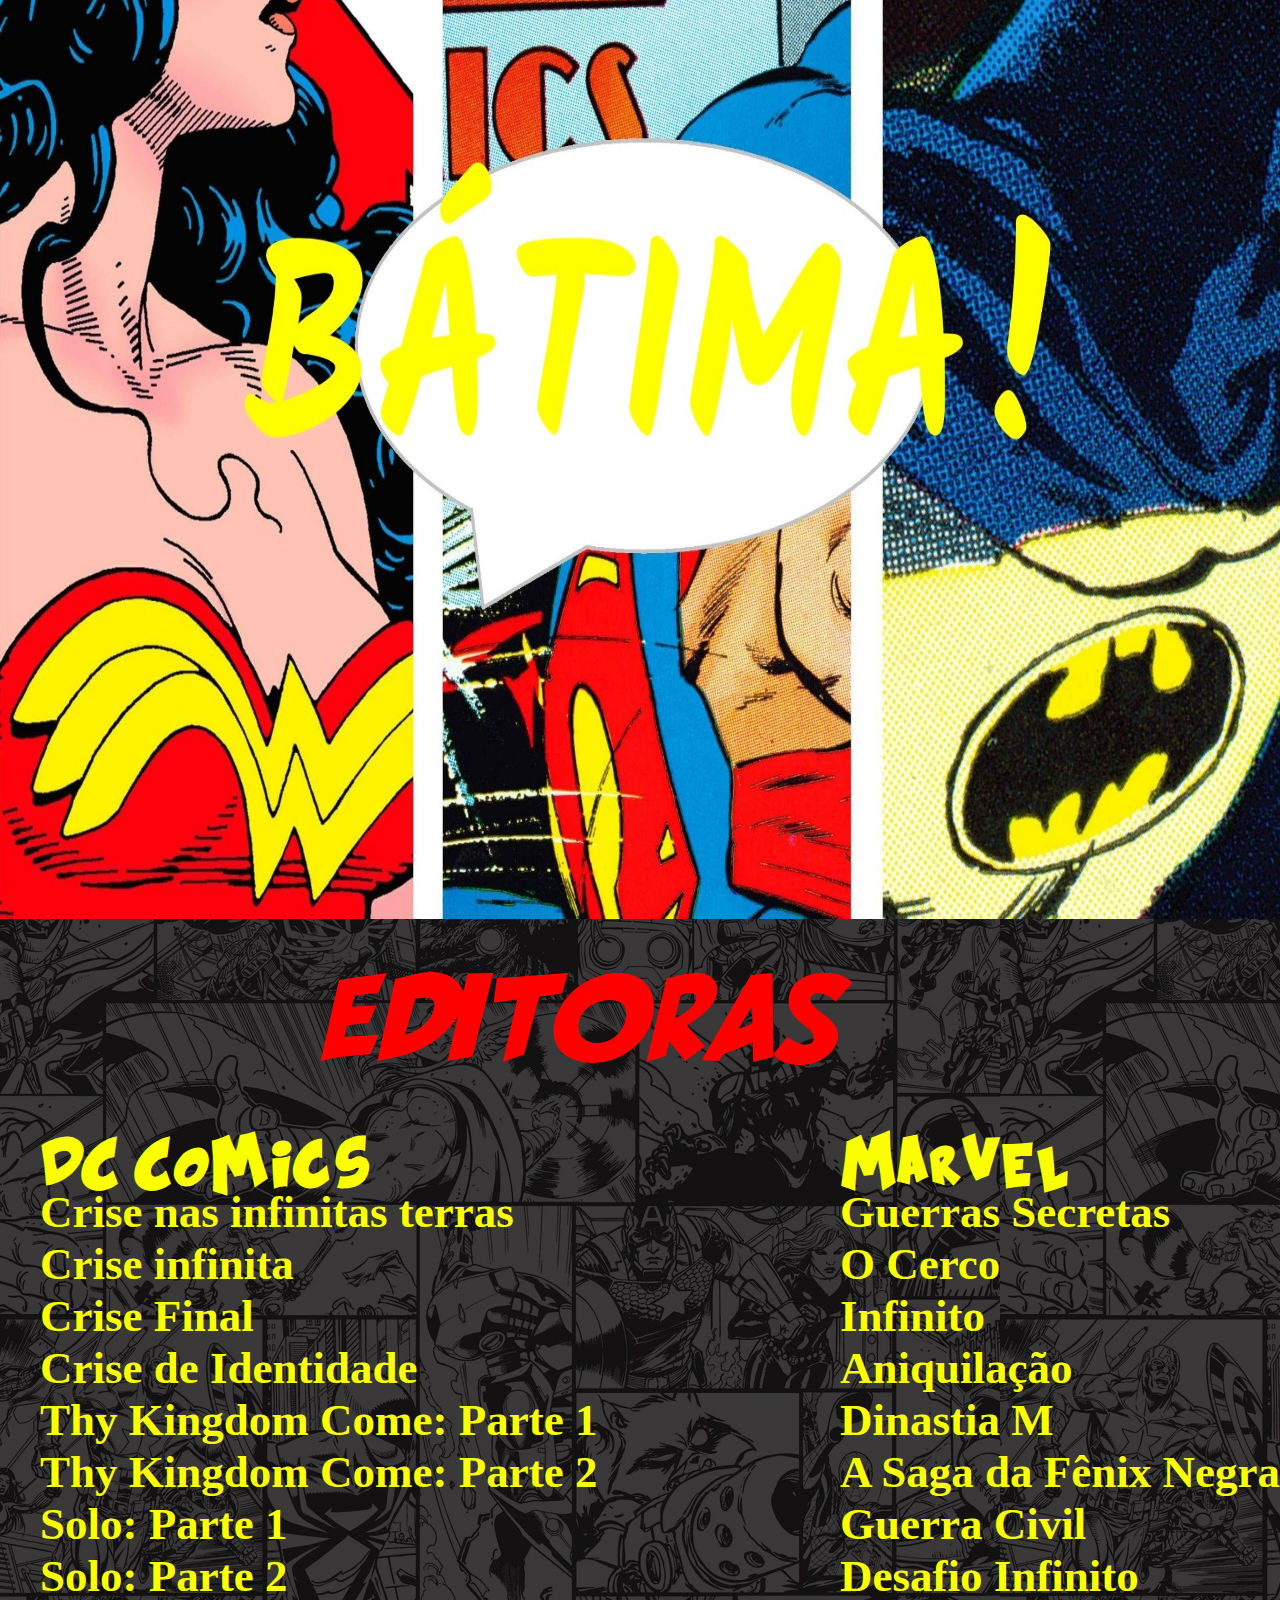
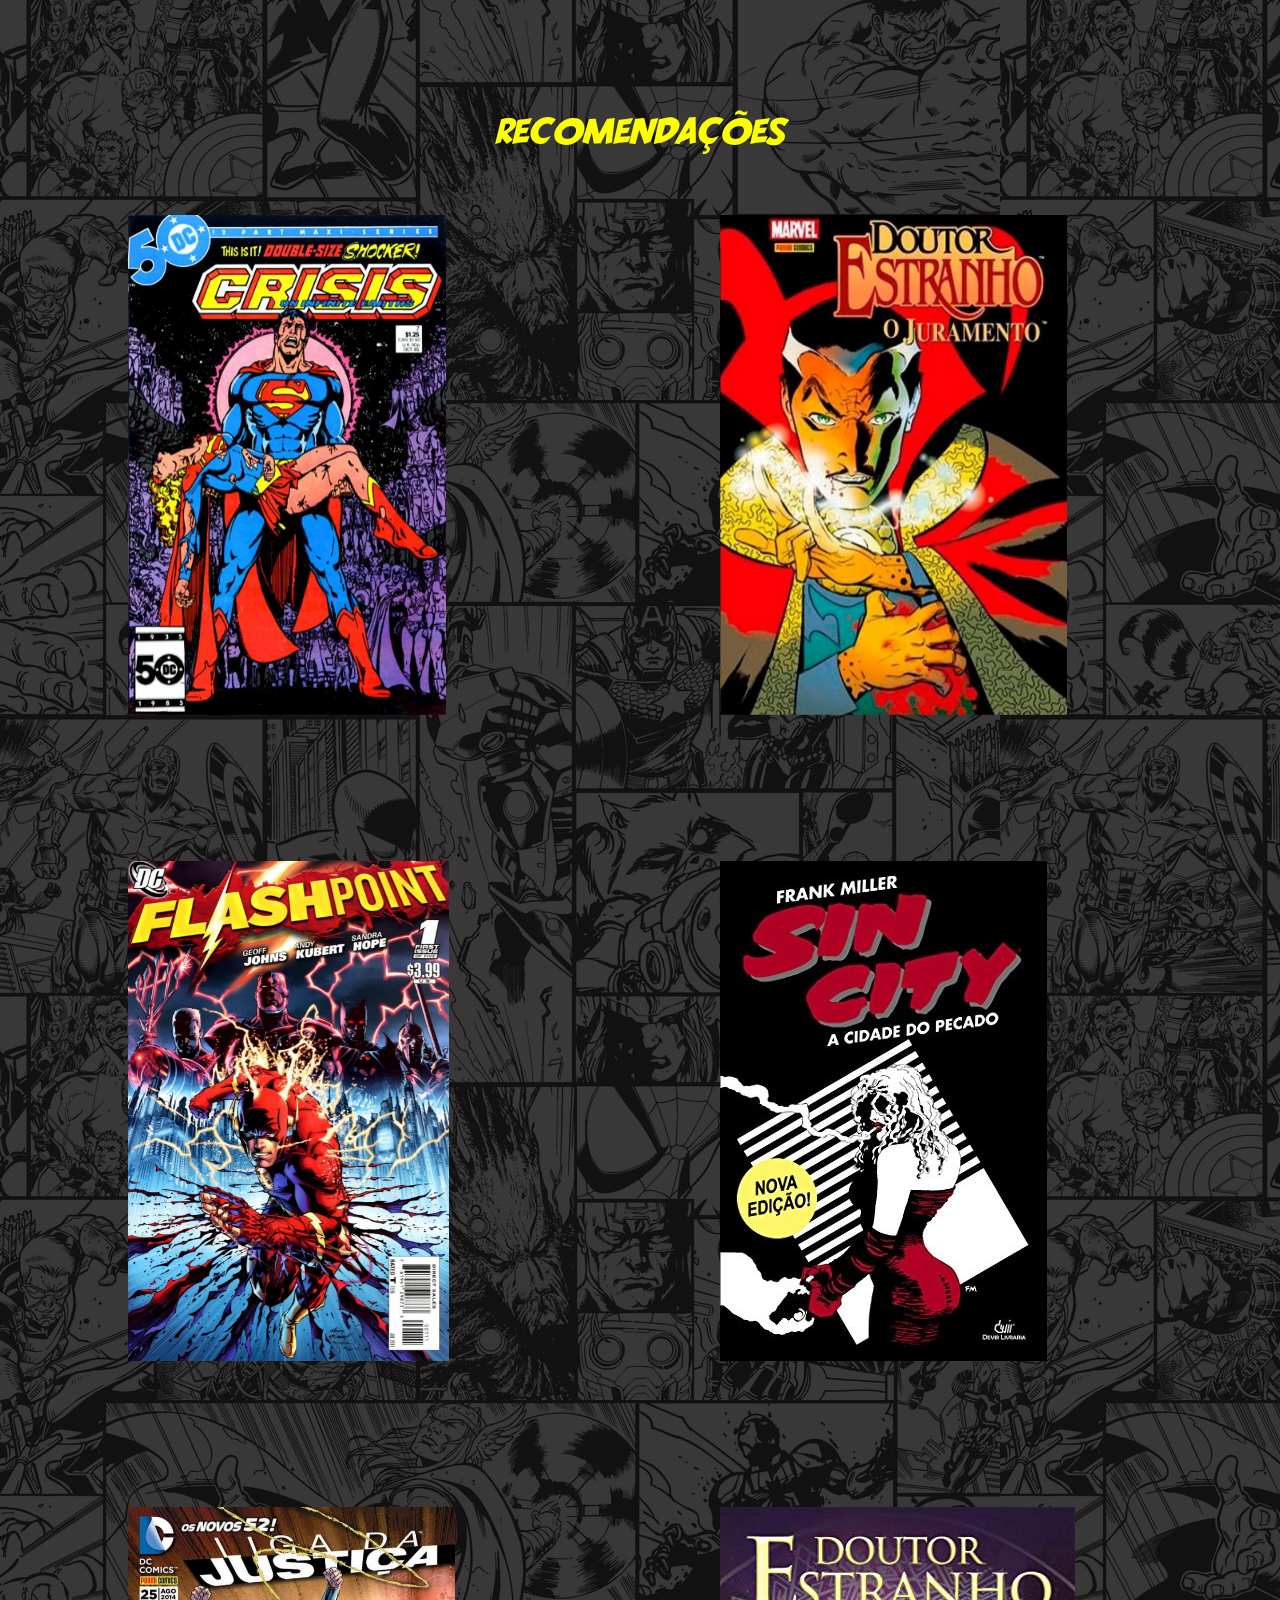
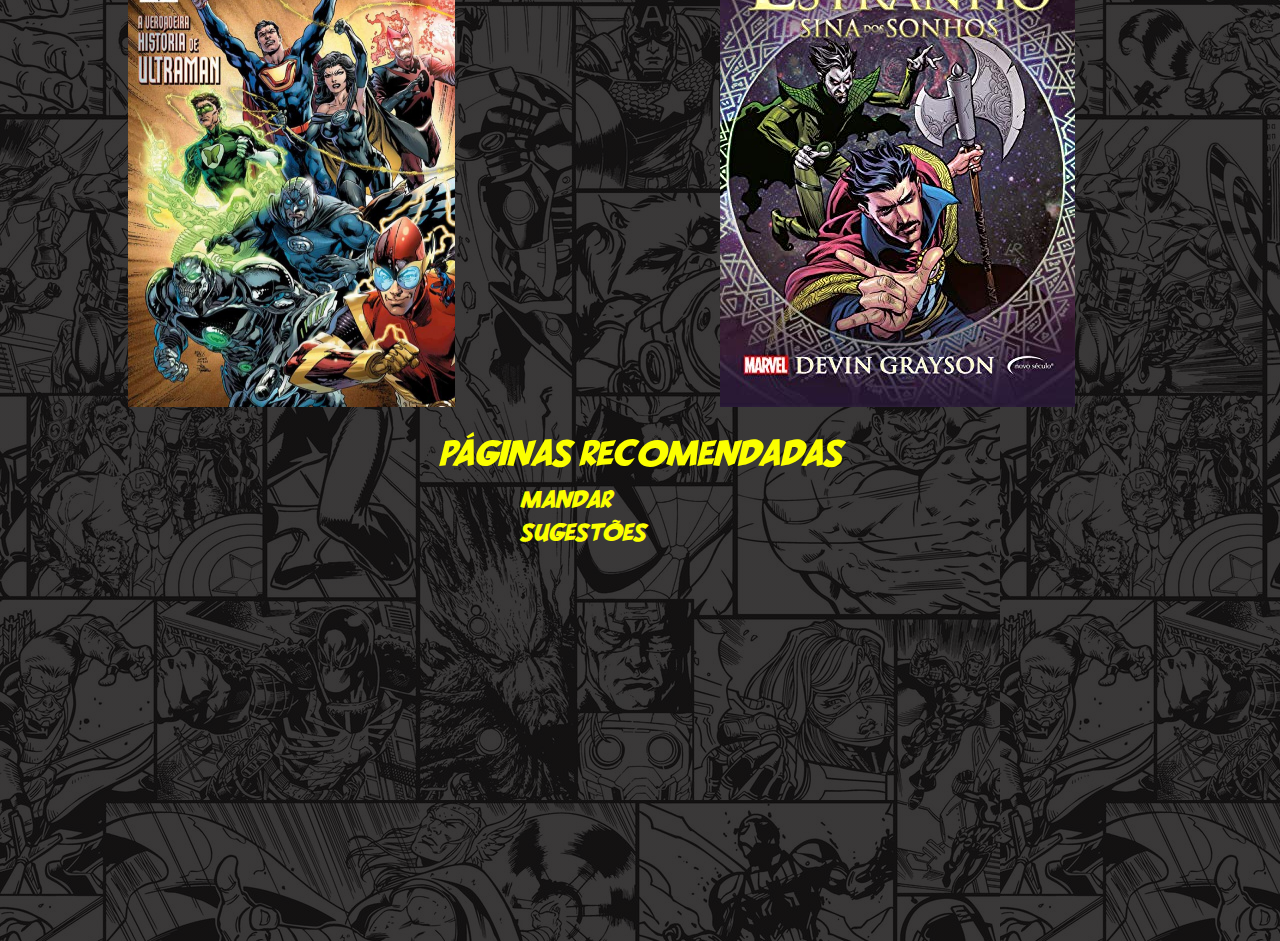
<file: index.html>
<!DOCTYPE html>
<html>
<head>
    <meta charset='utf-8'>
    <title>Page Title</title>
    <link rel="stylesheet" href="master.css">
  
</head>

<body class="opçoes">

<header>
        <div class="title">
        <img src="img/DSC100128136-1.jpg" class="background-image">
        </div>
</header>  





<main >

    <div>
        
        <section class="section">
            <p class="title-1">Editoras</p>
        </section>
 
    
        <section class="section-main" class="section" width=399px>
            <ul class="ul-dc" >    
                <li class="dc">DC Comics</li>
                <li><a href="crise nas infinitas terras.html" class="a">Crise nas infinitas terras</a></li>
                <li><a href="a" class="a">Crise infinita</a></li>
                <li><a href="b" class="a">Crise Final</a></li>
                <li><a href="c" class="a">Crise de Identidade</a></li>
                <li><a href="d" class="a">Thy Kingdom Come: Parte 1</a></li>
                <li><a href="e" class="a">Thy Kingdom Come: Parte 2</a></li>
                <li><a href="f" class="a">Solo: Parte 1</a></li>
                <li><a href="g" class="a">Solo: Parte 2</a></li>
            </ul>

            <ul class="ul-marvel">
                <li class="marvel">Marvel</li>
                <li><a href="a" class="a">Guerras Secretas</a></li>
                <li><a href="b" class="a">O Cerco</a></li>
                <li><a href="c" class="a">Infinito</a></li>
                <li><a href="d" class="a">Aniquilação</a></li>
                <li><a href="e" class="a">Dinastia M</a></li>
                <li><a href="f" class="a">A Saga da Fênix Negra</a></li>
                <li><a href="g" class="a">Guerra Civil</a></li>
                <li><a href="h" class="a">Desafio Infinito</a></li>

            </ul>

        </section>
    </div>
</main>







<footer >
<div> 
    <p class="p-int">RECOMENDAÇÕES</p>
</div>
<div class="container">
    <section>
        <content class="img-scale">
            <img src="img/Crisis_on_Infinite_Earths_7.jpg" width="" height="500px">
        </content>
    </section>

    <section>
        <content  class="img-scale">
            <img src="img/doutor-estranho-o-juramento-e1490013807220.jpg" width="" height="500px">
        </content>
    </section>

    <section>
        <content  class="img-scale">
            <img src="img/flashpoint1-cover-ponto-de-ignicao.jpg" width="" height="500px">
        </content>
    </section>

    <section>
        <content  class="img-scale"> 
            <img src="img/sin city.jpg" width="" height="500px">
        </content>
    </section>

    <section>
        <content  class="img-scale">
            <img src="img/panini_n52_ligadajus_25.jpg" width="" height="500px">
        </section>

    <section>
        <content class="img-scale">
            <img src="img/sina.jpg" width="" height="500px">
        </content>
    </section>
    <div  class="form">
    <p><a href="formulário.html" class="a">Mandar sugestões</a></p>
    </div>

    </div> 

    <div> 
         <p class="p-int-1">Páginas recomendadas</p>
    </div>

<section class="facebook">
    <div>
            <iframe src="https://www.facebook.com/plugins/page.php?href=https%3A%2F%2Fwww.facebook.com%2Fdc&tabs=timeline&width=350&height=400&small_header=false&adapt_container_width=true&hide_cover=false&show_facepile=true&appId" width="350" height="400" style="border:none;overflow:hidden" scrolling="no" frameborder="0" allowTransparency="true" allow="encrypted-media"></iframe>
    </div>


    <div >
            <iframe src="https://www.facebook.com/plugins/page.php?href=https%3A%2F%2Fwww.facebook.com%2Fmarvel&tabs=timeline&width=350&height=400&small_header=false&adapt_container_width=true&hide_cover=false&show_facepile=true&appId" width="350" height="400" style="border:none;overflow:hidden" scrolling="no" frameborder="0" allowTransparency="true" allow="encrypted-media"></iframe>
    </div>
</section>

</footer>

</body>
</html>
</file>
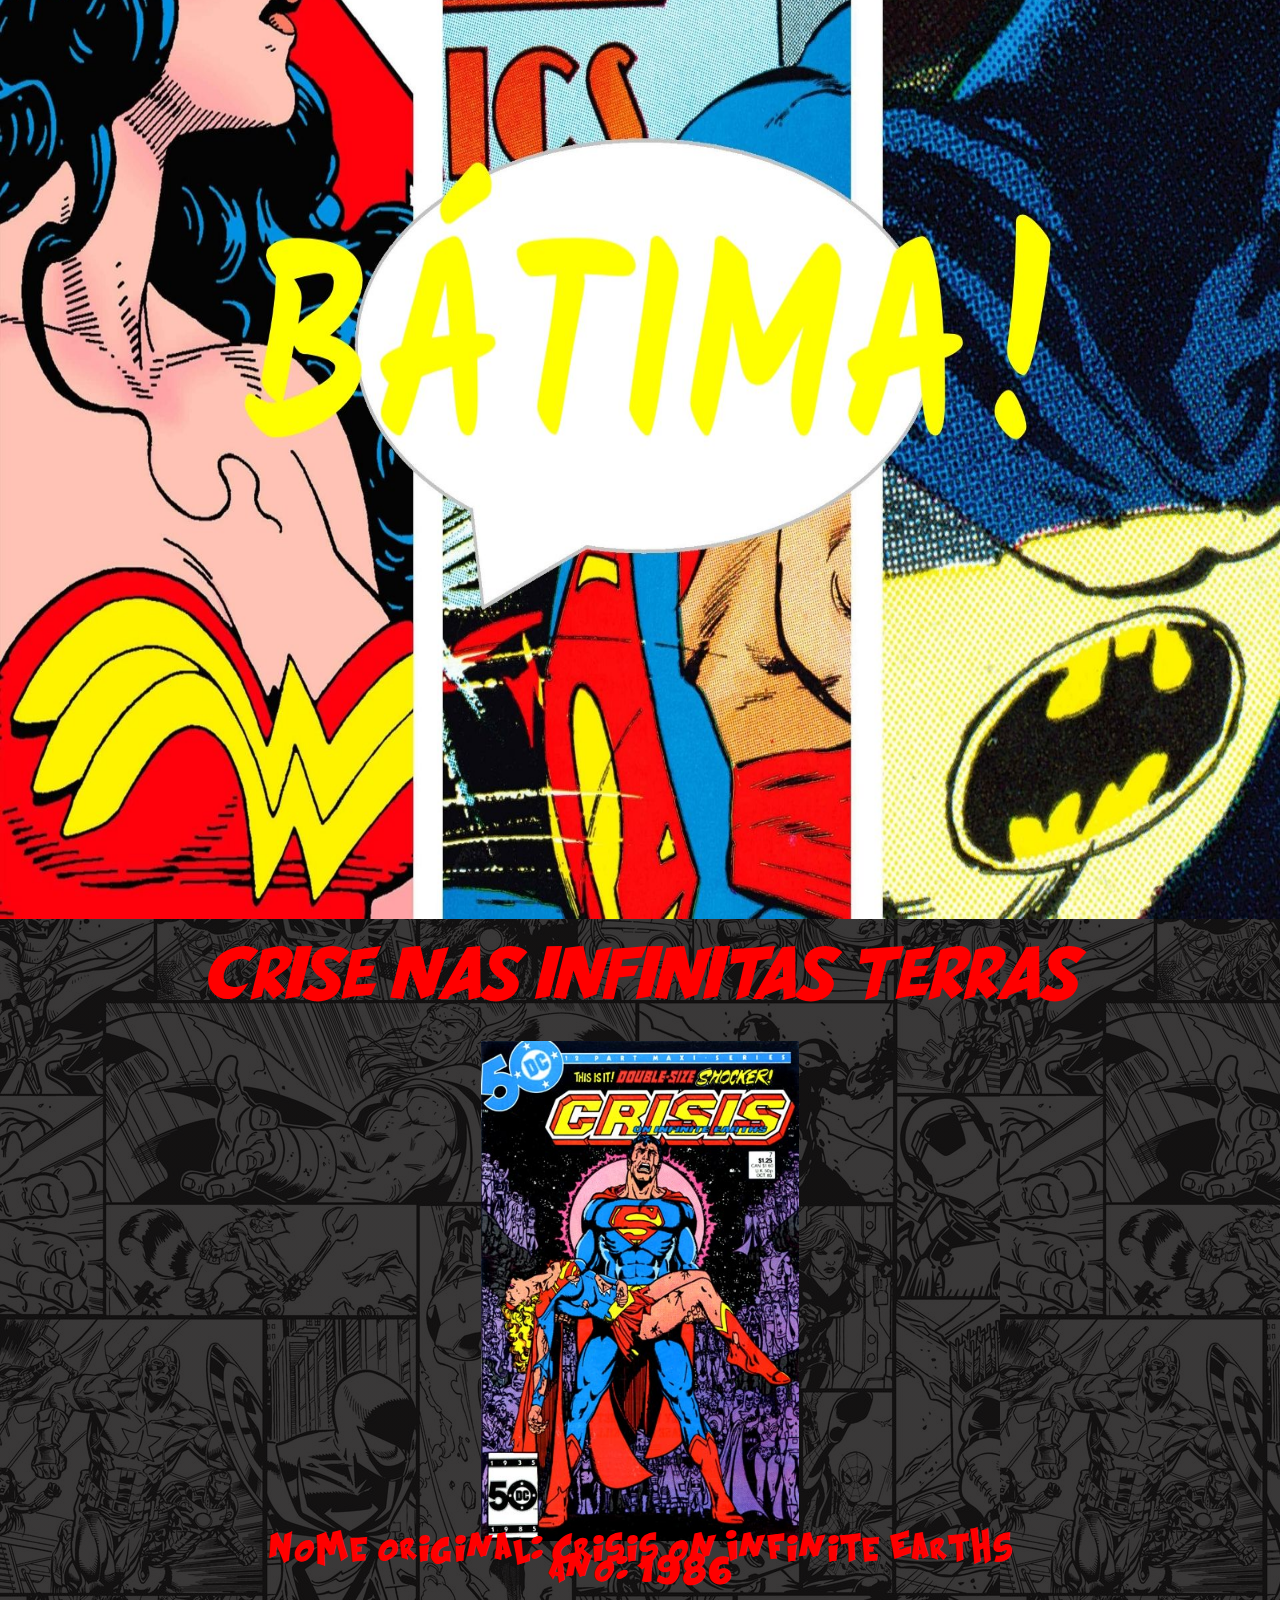
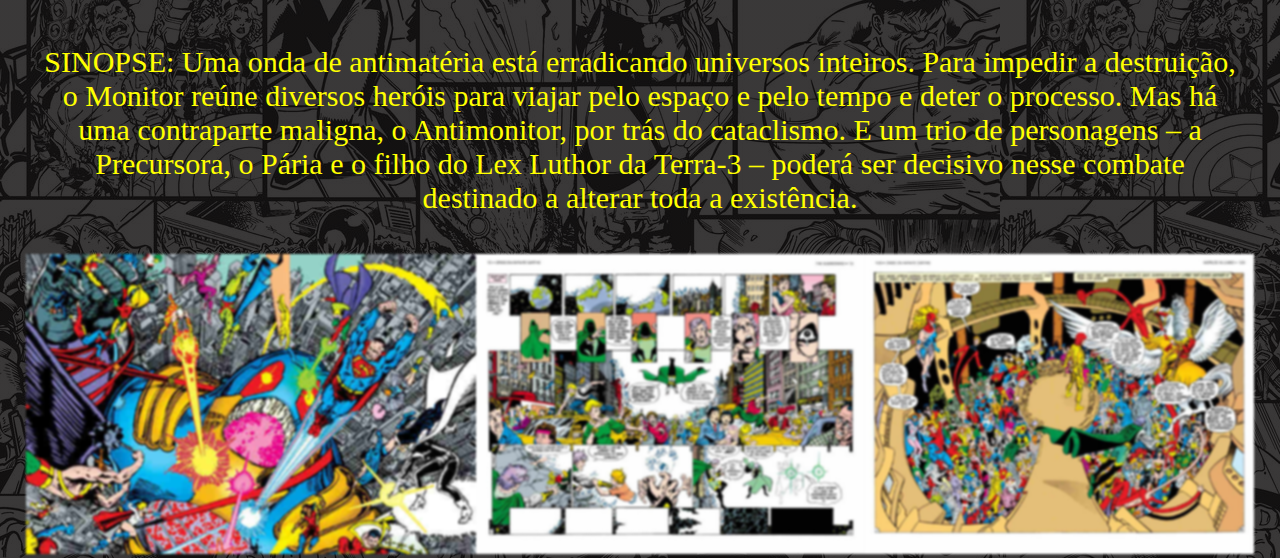
<file: crise nas infinitas terras.html>
<!DOCTYPE html>
<html>
<head>
    <meta charset='utf-8'>
    <title>Page Title</title>
    <link rel="stylesheet" href="crise.css">
  
</head>

<body class="opçoes">

<header>
        <img src="img/DSC100128136-1.jpg" class="background-image">
</header>  





<main>

    <div>
        <p class="title">Crise nas Infinitas Terras</p>
    </div>
  
<div class="main">

    <section>
        <content class="main-img"><img src="img/Crisis_on_Infinite_Earths_7.jpg" width="" height="500px"></content>
    </section>

</div>

<div class="main">

    <section >
        <content class="esp swing">Nome Original: Crisis on Infinite Earths</content>
    </section>
</div>

<div class="main">

    <section>
        <content class="esp swing">Ano: 1986</content>
    </section>

</div>

<div class="main">

        <section>
            <content class=""></content>
        </section>
    
</div>

<div class="main div-sinopse">

        <section>
            <content class="sinopse">SINOPSE: Uma onda de antimatéria está erradicando universos inteiros. Para impedir a destruição,
                 o Monitor reúne diversos heróis para viajar pelo espaço e pelo tempo e deter o processo.

                    Mas há uma contraparte maligna, o Antimonitor, por trás do cataclismo. E um trio de personagens 
                    – a Precursora, o Pária e o filho do Lex Luthor da Terra-3 – poderá ser decisivo nesse combate
                     destinado a alterar toda a existência.
             </content>
        </section>
 </div>
    
    <div  class="img-ex img-scale blur">
            <section>
                    <img src="img/crise_nas_infinitas_terras_plano_critico.jpg" width="" height="300px">
            </section>
 
            <section>
                    <img src="img/crise-2-e1507189382856.jpg" width="" height="300px">
            </section>
  
            <section>
                    <img src="img/crise_nas_infinitas_terras_panoramica_plano_critico-e1507190038354.jpg" width="" height="300px">
            </section>
    </div>
</main>







<footer >

</footer>

</body>
</html>
</file>
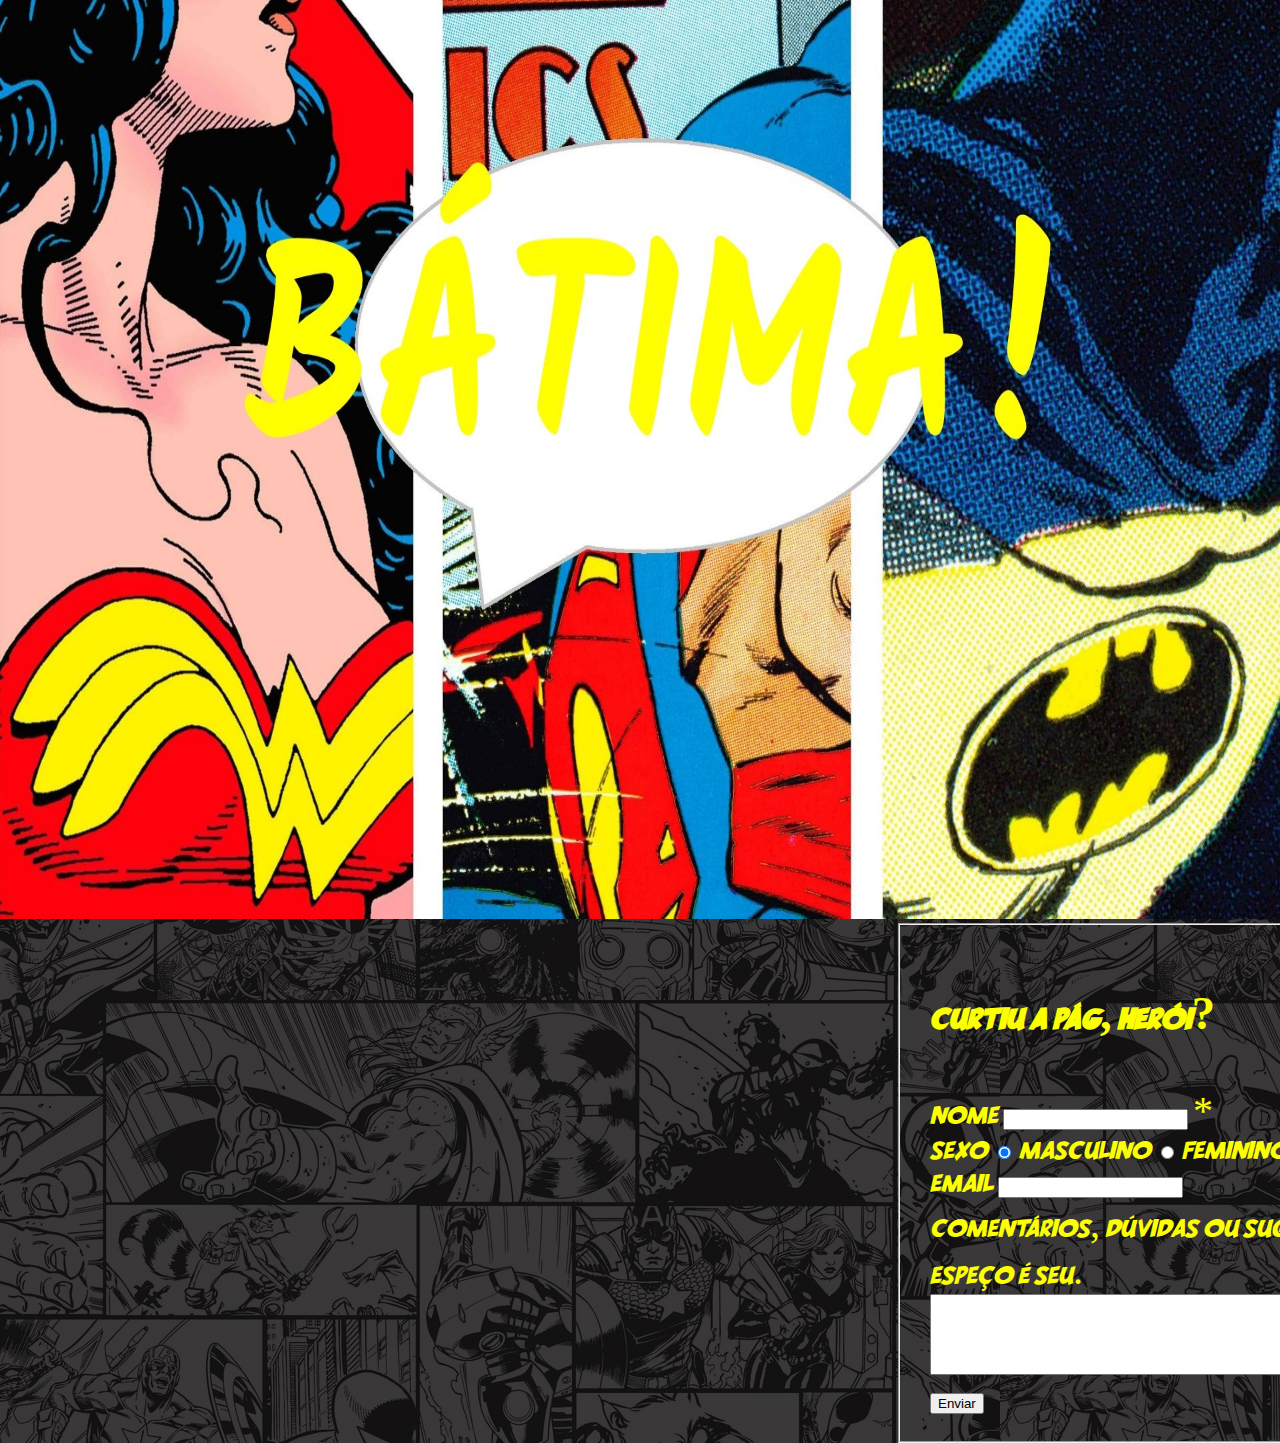
<file: formulário.html>
<!DOCTYPE html>
<html>
<head>
    <meta charset='utf-8'>
    <title>Page Title</title>
    <link rel="stylesheet" href="master.css">
  
</head>

<body class="opçoes">

<header>
        <img src="img/DSC100128136-1.jpg" class="background-image">
</header>  





<main>
<form class="form">
  <fieldset>
    <h3>Curtiu a pág, herói?</h3>
    <div>
        <label for="nome">Nome</label>
        <input type="text" id="nome" name="nome" required> *
      </div>
      <div>
        Sexo
        <input type="radio" name="sexo" id="masculino" value="m" checked>
        <label for="masculino">Masculino</label>
        <input type="radio" name="sexo" id="feminino" value="f">
        <label for="feminino">Feminino</label>
      </div>
      <div>
        <label for="email">Email</label>
        <input type="text" id="email" name="email">
      </div>
      <div>
        <label for="mensagem">Comentários, dúvidas ou sugestões... O espeço é seu.</label>
        <textarea id="mensagem" name="mensagem" rows="5" cols="70"></textarea>
      </div>
      <div>
      <input type="submit" value="Enviar">
    </div>
    </fieldset>
    </form>
</main>







</body>
</html>
</file>
<file: master.css>
@font-face {
    font-family:'Kraash';
    src: url('fonts/Kraash.ttf'); 
}
@font-face {
    font-family:'Kraash Black';
    src: url('fonts/Kraash Black.ttf'); 
}

@font-face {
    font-family:'SIMPLICITY PERSONALUSE';
    src: url('fonts/SIMPLICITY PERSONALUSE.ttf'); 
}
@font-face {
    font-family:'Sweet Cake';
    src: url('fonts/Sweet Cake.otf'); 
}





/*header*/


.title{
    font-family: 'Kraash';
    font-size:70px;
    color:rgb(255, 255, 0);

}


header .background-image{
    width:100%;
    margin-top: -2%;
    animation: opacity-background 2s ease-in-out;
}

@keyframes opacity-background {
    from,
    60% {
      opacity: 0;
    }
    80% {
        opacity: 0.5;
      }
    to {
      opacity: 1;
    }
  }



@media screen and (max-width:320px){
    header .background-image {
        height:5vh;
    }
}

@media screen and (min-width:768px){
    header.background-image{
        height:50vh;
    }
}

@media screen and (min-width:1024px){
    .background-image{
        height:80vh;

    }
}

@media screen and (min-width:1050px){
    .background-image{
        height:105vh;

    }
}



/*header





     
/* parte principal*/

.a{
    text-decoration: none;
    color: rgb(251, 255, 0);
}



.opçoes{
    background-image: linear-gradient(1000deg, rgba(5, 3, 3, 0.788) 100%, transparent), url(img/york-wallcoverings-wallpaper-dy0270-64_1000.jpg);
    background-attachment: local;
    background-repeat: repeat;
    height: 140vh;
    margin-top: 0px; 
    margin-left: 0px;
    margin-right: 0px;
 }



.title-1{
    display: flex;
    justify-content: center;
    align-content: center;
    margin-top: 3px;
    margin-left:25%;
    font-size: 200px;
    font-family: 'SIMPLICITY PERSONALUSE';
    color: rgb(255, 0, 0);
}

section {
    display: flex;
    justify-content: space-between;  
}



main .section-main{
    display: flex;
    flex-direction: column;
    align-items: center;
    margin-top: -15%;

}

  @media screen and (min-width: 1024px) {
    main .section-main{
        flex-direction:row;  
      
    }
  }





.ul-dc{
    list-style: none;
    font-size: 45px;
    font-weight: 900;
    color: rgb(251, 255, 0);
    
}

.ul-marvel{
    list-style: none;
    font-size: 45px;
    font-weight: 900;
    color: rgb(251, 255, 0);
}


.dc{
    font-size: 35px;
    font-family: 'Kraash Black';

}


.marvel{
    font-size: 35px;
    font-family: 'Kraash Black'
}
/* parte principal*/



/*footer*/


.container {
    display: grid;
    grid-template-columns: 1fr 1fr;
    grid-template-rows: 35% 35%;
    grid-gap: 2em;
    margin-left: 10%;
  }

  .img-scale {
    overflow: hidden;
  }
  
  .img-scale img {
    transition: transform 1s;
    will-change: transform
  }
  
  .img-scale img:hover {
    transform: scale(1.2);
  }

.p-int{
    display: flex;
    justify-content: center;
    font-size: 60px;
    font-family: 'SIMPLICITY PERSONALUSE';
    color: rgb(251, 255, 0)
}

.form{
    display: flex;
    margin-left: 70%;
    font-size: 40px;
    font-family: 'SIMPLICITY PERSONALUSE';
    color: rgb(251, 255, 0);
    text-decoration: none;
    flex-direction: row;
}

.facebook{
    display:grid;
    grid-template-columns: 1fr 1fr ;
    grid-template-rows: 150px;
    margin-left: 12%;
    grid-gap: 1rem;    
}

.p-int-1{
    display: flex;
    justify-content: center;
    font-size: 60px;
    font-family: 'SIMPLICITY PERSONALUSE';
    color: rgb(251, 255, 0);

}
</file>
<file: crise.css>
@font-face {
    font-family:'Kraash';
    src: url('fonts/Kraash.ttf'); 
}
@font-face {
    font-family:'Kraash Black';
    src: url('fonts/Kraash Black.ttf'); 
}

@font-face {
    font-family:'SIMPLICITY PERSONALUSE';
    src: url('fonts/SIMPLICITY PERSONALUSE.ttf'); 
}
@font-face {
    font-family:'Sweet Cake';
    src: url('fonts/Sweet Cake.otf'); 
}





/*header*/

/*banner*/
header .background-image{
    width:100%;
    margin-top: -2%;
    animation: opacity-background 2s ease-in-out;
}



/*opacity*/

@keyframes opacity-background {
    from,
    60% {
      opacity: 0;
    }
    80% {
        opacity: 0.5;
      }
    to {
      opacity: 1;
    }
  }



@media screen and (max-width:320px){
    header .background-image {
        height:5vh;
    }
}

@media screen and (min-width:768px){
    header.background-image{
        height:50vh;
    }
}

@media screen and (min-width:1024px){
    .background-image{
        height:80vh;

    }
}

@media screen and (min-width:1050px){
    .background-image{
        height:105vh;

    }
}



/*header





     
/* parte principal*/
.main{
display: flex;
justify-content: center;
text-align: center;
 }

.title{
    font-family: 'SIMPLICITY PERSONALUSE';
    font-size:120px;
    color: rgb(255, 0, 0);
    margin-top: 3px;
    display: flex;
    justify-content: center;
 }


 /*spin*/
 .main-img{
    animation: spin 3s linear;
   }

   @keyframes spin {
    0% {
     transform: rotateZ(180deg);
    }
    100% {
     transform: rotateZ(360deg);
    }
   }



   /*swing*/
   .swing:hover
   {
           -webkit-animation: swing 1s ease;
           animation: swing 1s ease;
           -webkit-animation-iteration-count: 1;
           animation-iteration-count: 1;
   }

   @-webkit-keyframes swing
   {
       15%
       {
           -webkit-transform: translateX(5px);
           transform: translateX(5px);
       }
       30%
       {
           -webkit-transform: translateX(-5px);
          transform: translateX(-5px);
       } 
       50%
       {
           -webkit-transform: translateX(3px);
           transform: translateX(3px);
       }
       65%
       {
           -webkit-transform: translateX(-3px);
           transform: translateX(-3px);
       }
       80%
       {
           -webkit-transform: translateX(2px);
           transform: translateX(2px);
       }
       100%
       {
           -webkit-transform: translateX(0);
           transform: translateX(0);
       }
   }
   @keyframes swing
   {
       15%
       {
           -webkit-transform: translateX(5px);
           transform: translateX(5px);
       }
       30%
       {
           -webkit-transform: translateX(-5px);
           transform: translateX(-5px);
       }
       50%
       {
           -webkit-transform: translateX(3px);
           transform: translateX(3px);
       }
       65%
       {
           -webkit-transform: translateX(-3px);
           transform: translateX(-3px);
       }
       80%
       {
           -webkit-transform: translateX(2px);
           transform: translateX(2px);
       }
       100%
       {
           -webkit-transform: translateX(0);
           transform: translateX(0);
       }
   }




.esp{
    font-family:'Kraash Black';
    color: rgb(255, 0, 0);
    font-size: 13px;
    flex-direction: column;
 }

 @media screen and (min-width:768px){
   .esp{
        font-size:15px;
        flex-direction: row;

    }
}

@media screen and (min-width:1024px){
    .esp{
         font-size: 20px;
 
     }
 }
 



 .sinopse{
    color:rgb(255, 255, 0);
    font-size: 20px;
    font-family: 'Times New Roman', Times, serif;
    font-size: 30px; 
    border-top: 10px;
 }

 .div-sinopse{
   margin-top:2%;
   padding: 3%;
 }

 .img-ex{
   display: flex;

  }

  @media screen and (min-width:320px){
    .img-ex{
        flex-direction: column;
        justify-content: center;
        text-align: center;

    }
}

@media screen and (min-width:1024px){
    .img-ex{
        flex-direction: row;
        

    }
}

.opçoes{
    background-image: linear-gradient(1000deg, rgba(5, 3, 3, 0.788) 100%, transparent), url(img/york-wallcoverings-wallpaper-dy0270-64_1000.jpg);
    background-attachment: local;
    background-repeat: repeat;
    height: 140vh;
    margin-top: 0px; 
    margin-left: 0px;
    margin-right: 0px;
 }

.main-img{
    display: flex;
    justify-content: left;
    margin-top: -100px;

 }


 /*zoom*/
 .img-scale {
    overflow: hidden;
  }
  
  .img-scale img {
    transition: transform 1s;
    will-change: transform
  }
  
  .img-scale img:hover {
    transform: scale(1.2);
  }


  /*foco*/
  .blur {
    filter: blur(1px);
    transition: filter 1s;
  }
  
  .blur:hover {
    filter: blur(0px);
  }



/* parte principal*/



/*footer*/
</file>
